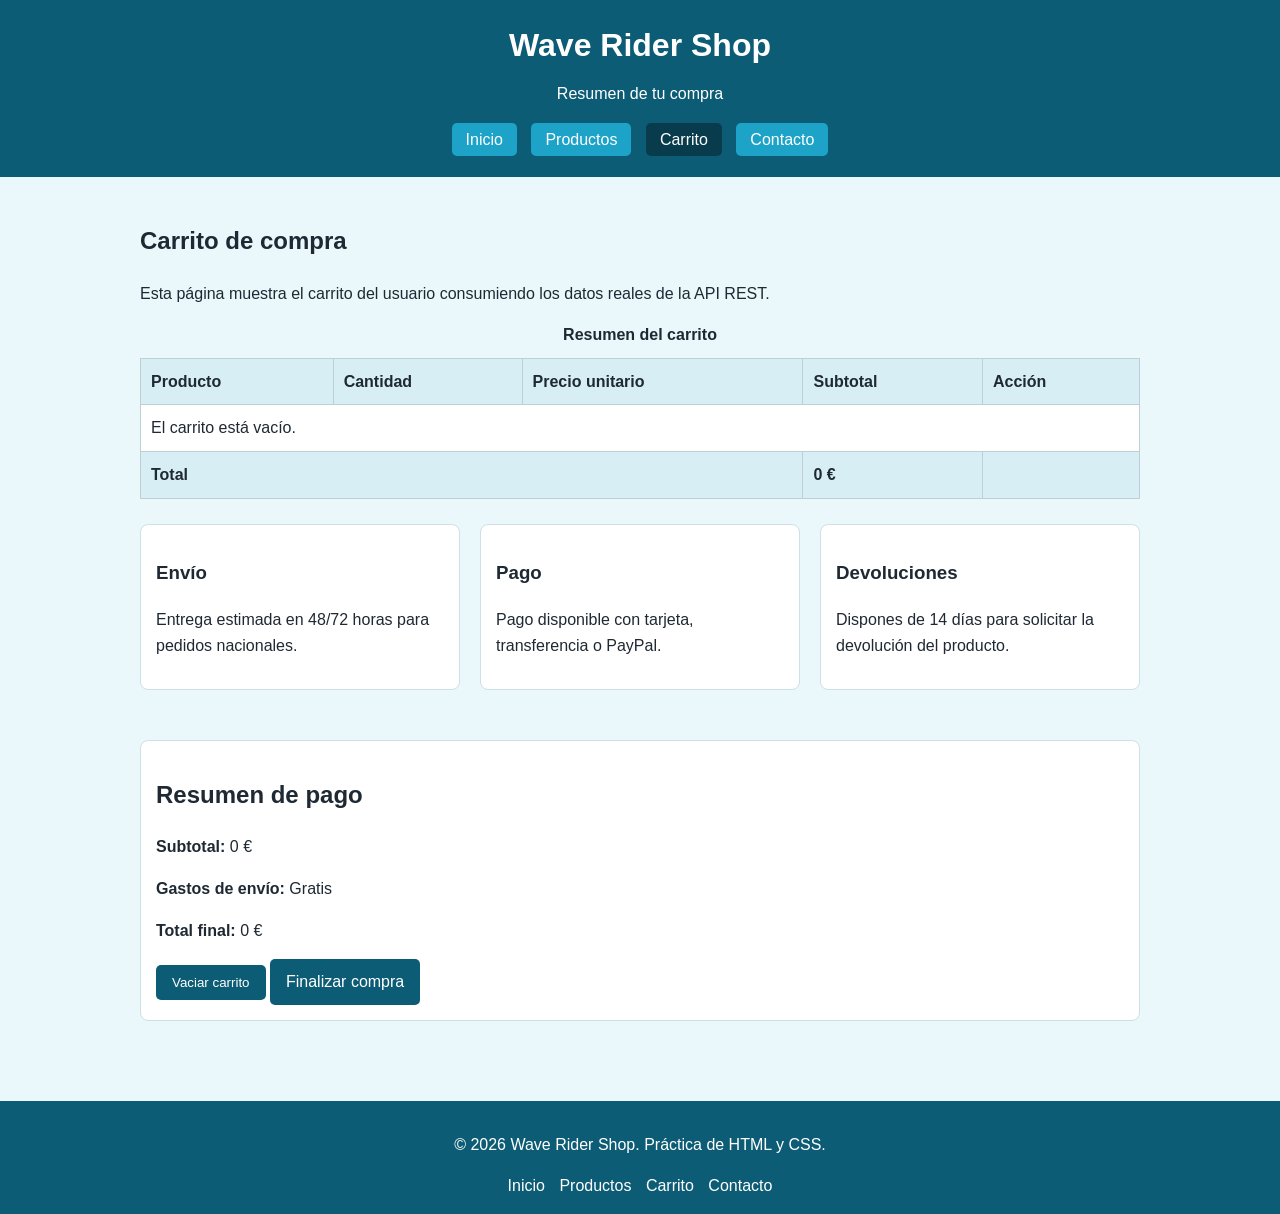
<file: carrito.html>
<!DOCTYPE html>
<html lang="es">
<head>
  <meta charset="UTF-8">
  <meta name="viewport" content="width=device-width, initial-scale=1.0">
  <meta name="description" content="Carrito de compra de la tienda de surf.">
  <meta name="author" content="Álvaro">
  <title>Wave Rider Shop | Carrito</title>
  <link rel="icon" href="Icono.jpeg" type="image/jpeg">
  <link rel="stylesheet" href="styles.css">
</head>
<body>
<header class="site-header">
  <div class="container">
    <h1>Wave Rider Shop</h1>
    <p class="subtitle">Resumen de tu compra</p>

    <nav aria-label="Menú principal">
      <ul class="nav-list">
        <li><a href="index.html">Inicio</a></li>
        <li><a href="productos.html">Productos</a></li>
        <li><a href="carrito.html" class="active">Carrito</a></li>
        <li><a href="contacto.html">Contacto</a></li>
      </ul>
    </nav>
  </div>
</header>

<main class="container section">
  <section>
    <h2>Carrito de compra</h2>
    <p>
      Esta página muestra el carrito del usuario consumiendo los datos reales de la API REST.
    </p>

    <div class="table-wrapper">
      <table>
        <caption>Resumen del carrito</caption>
        <thead>
        <tr>
          <th>Producto</th>
          <th>Cantidad</th>
          <th>Precio unitario</th>
          <th>Subtotal</th>
          <th>Acción</th>
        </tr>
        </thead>

        <tbody id="carrito-body">
        </tbody>

        <tfoot>
        <tr>
          <th colspan="3">Total</th>
          <th id="total-tabla">0 €</th>
          <th></th>
        </tr>
        </tfoot>
      </table>
    </div>
  </section>

  <section class="section">
    <div class="cards-grid">
      <article class="card">
        <h3>Envío</h3>
        <p>Entrega estimada en 48/72 horas para pedidos nacionales.</p>
      </article>

      <article class="card">
        <h3>Pago</h3>
        <p>Pago disponible con tarjeta, transferencia o PayPal.</p>
      </article>

      <article class="card">
        <h3>Devoluciones</h3>
        <p>Dispones de 14 días para solicitar la devolución del producto.</p>
      </article>
    </div>
  </section>

  <section class="section">
    <article class="card">
      <h2>Resumen de pago</h2>
      <p><strong>Subtotal:</strong> <span id="subtotal-resumen">0 €</span></p>
      <p><strong>Gastos de envío:</strong> Gratis</p>
      <p><strong>Total final:</strong> <span id="total-resumen">0 €</span></p>

      <button class="btn" onclick="borrarCarrito()">Vaciar carrito</button>
      <a class="btn" href="contacto.html">Finalizar compra</a>
    </article>
  </section>
</main>

<footer class="site-footer">
  <div class="container footer-grid">
    <div>
      <p>&copy; 2026 Wave Rider Shop. Práctica de HTML y CSS.</p>
    </div>

    <div class="footer-links">
      <a href="index.html">Inicio</a>
      <a href="productos.html">Productos</a>
      <a href="carrito.html">Carrito</a>
      <a href="contacto.html">Contacto</a>
    </div>
  </div>
</footer>

<script src="script.js"></script>
</body>
</html>
</file>
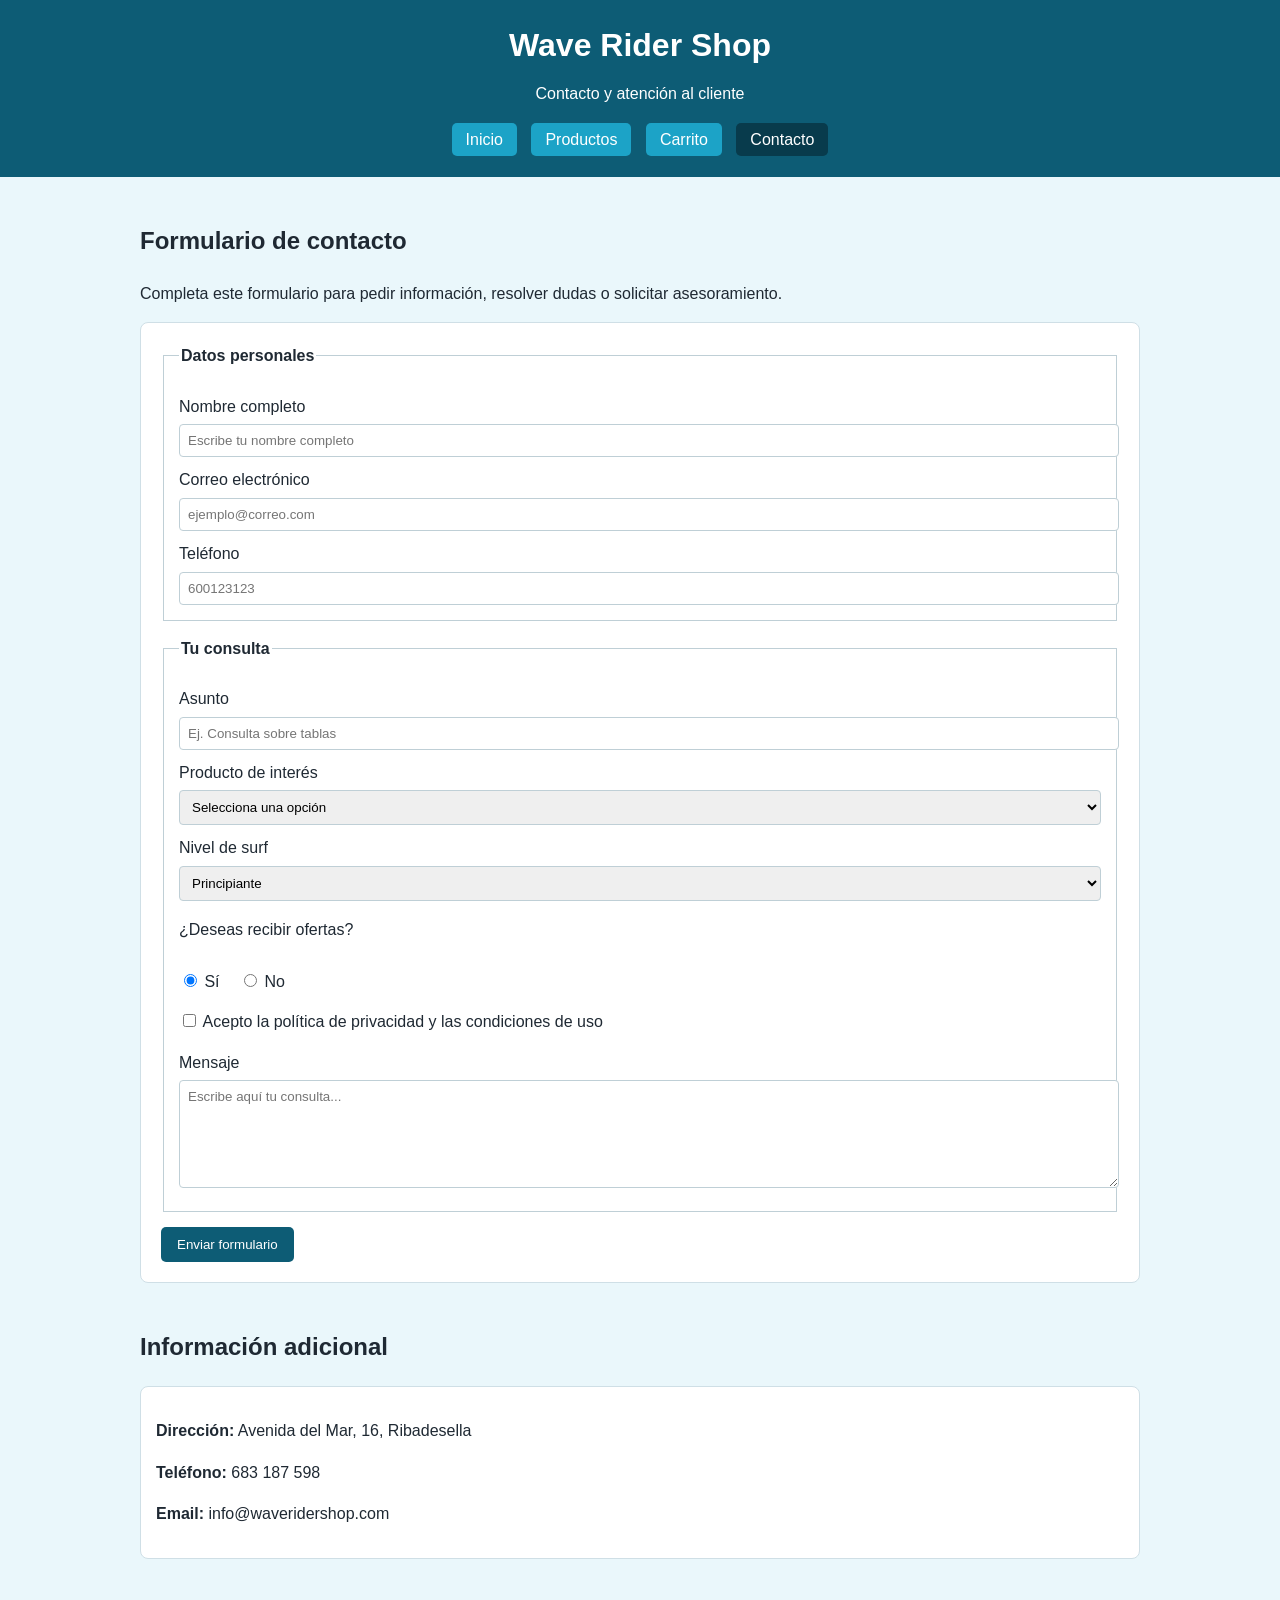
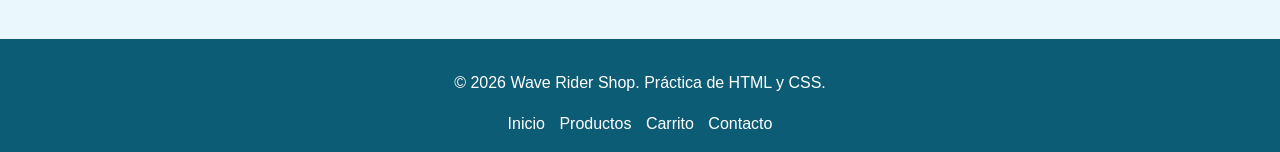
<file: contacto.html>
<!DOCTYPE html>
<html lang="es">
<head>
  <meta charset="UTF-8">
  <meta name="viewport" content="width=device-width, initial-scale=1.0">
  <meta name="description" content="Formulario de contacto de Wave Rider Shop.">
  <meta name="author" content="Álvaro">
  <title>Wave Rider Shop | Contacto</title>
  <link rel="icon" href="Icono.jpeg" type="image/jpeg">
  <link rel="stylesheet" href="styles.css">
</head>
<body>
<header class="site-header">
  <div class="container">
    <h1>Wave Rider Shop</h1>
    <p class="subtitle">Contacto y atención al cliente</p>

    <nav aria-label="Menú principal">
      <ul class="nav-list">
        <li><a href="index.html">Inicio</a></li>
        <li><a href="productos.html">Productos</a></li>
        <li><a href="carrito.html">Carrito</a></li>
        <li><a href="contacto.html" class="active">Contacto</a></li>
      </ul>
    </nav>
  </div>
</header>

<main class="container section">
  <section>
    <h2>Formulario de contacto</h2>
    <p>
      Completa este formulario para pedir información, resolver dudas o solicitar asesoramiento.
    </p>

    <form class="contact-form" action="#" method="post">
      <fieldset>
        <legend>Datos personales</legend>

        <label for="nombre">Nombre completo</label>
        <input type="text" id="nombre" name="nombre" placeholder="Escribe tu nombre completo" maxlength="60" required>

        <label for="email">Correo electrónico</label>
        <input type="email" id="email" name="email" placeholder="ejemplo@correo.com" required>

        <label for="telefono">Teléfono</label>
        <input type="tel" id="telefono" name="telefono" placeholder="600123123" maxlength="15">
      </fieldset>

      <fieldset>
        <legend>Tu consulta</legend>

        <label for="asunto">Asunto</label>
        <input type="text" id="asunto" name="asunto" placeholder="Ej. Consulta sobre tablas" maxlength="60" required>

        <label for="producto">Producto de interés</label>
        <select id="producto" name="producto">
          <option value="">Selecciona una opción</option>
          <option value="tabla">Tabla de surf</option>
          <option value="neopreno">Neopreno</option>
          <option value="accesorios">Accesorios</option>
        </select>

        <label for="nivel">Nivel de surf</label>
        <select id="nivel" name="nivel">
          <option value="principiante">Principiante</option>
          <option value="intermedio">Intermedio</option>
          <option value="avanzado">Avanzado</option>
        </select>

        <p class="radio-title">¿Deseas recibir ofertas?</p>
        <div class="inline-options">
          <label><input type="radio" name="ofertas" value="si" checked> Sí</label>
          <label><input type="radio" name="ofertas" value="no"> No</label>
        </div>

        <label class="checkbox-label">
          <input type="checkbox" name="condiciones" required>
          Acepto la política de privacidad y las condiciones de uso
        </label>

        <label for="mensaje">Mensaje</label>
        <textarea id="mensaje" name="mensaje" rows="6" maxlength="500" placeholder="Escribe aquí tu consulta..." required></textarea>
      </fieldset>

      <button type="submit" class="btn">Enviar formulario</button>
    </form>
  </section>

  <section class="section">
    <h2>Información adicional</h2>
    <article class="card">
      <p><strong>Dirección:</strong> Avenida del Mar, 16, Ribadesella</p>
      <p><strong>Teléfono:</strong> 683 187 598</p>
      <p><strong>Email:</strong> info@waveridershop.com</p>
    </article>
  </section>
</main>

<footer class="site-footer">
  <div class="container footer-grid">
    <div>
      <p>&copy; 2026 Wave Rider Shop. Práctica de HTML y CSS.</p>
    </div>

    <div class="footer-links">
      <a href="index.html">Inicio</a>
      <a href="productos.html">Productos</a>
      <a href="carrito.html">Carrito</a>
      <a href="contacto.html">Contacto</a>
    </div>
  </div>
</footer>

<script src="script.js"></script>

</body>
</html>
</file>
<file: styles.css>
body {
  margin: 0;
  font-family: Arial, sans-serif;
  background-color: #eaf7fb;
  color: #1f2933;
  line-height: 1.6;
}

.container {
  width: 90%;
  max-width: 1000px;
  margin: 0 auto;
}

.site-header {
  background-color: #0d5c75;
  color: white;
  padding: 20px 0;
  text-align: center;
}

.site-header h1 {
  margin: 0;
}

.subtitle {
  margin: 10px 0 15px 0;
}

.nav-list {
  list-style: none;
  padding: 0;
  margin: 0;
}

.nav-list li {
  display: inline-block;
  margin: 5px;
}

.nav-list a {
  text-decoration: none;
  color: white;
  background-color: #1ca3c7;
  padding: 8px 14px;
  border-radius: 5px;
}

.nav-list a:hover,
.nav-list a.active {
  background-color: #083b4c;
}

.section {
  padding: 25px 0;
}

.hero {
  padding: 30px 0;
}

.hero img,
.product-card img {
  width: 100%;
  max-width: 100%;
  border-radius: 8px;
}

.cards-grid {
  display: flex;
  gap: 20px;
  flex-wrap: wrap;
}

.card {
  background-color: white;
  border: 1px solid #cfdfe6;
  border-radius: 8px;
  padding: 15px;
  flex: 1;
  min-width: 250px;
}

.price {
  font-weight: bold;
  color: #0d5c75;
}

.btn {
  display: inline-block;
  text-decoration: none;
  background-color: #0d5c75;
  color: white;
  padding: 10px 16px;
  border-radius: 5px;
  border: none;
  cursor: pointer;
}

.btn:hover {
  background-color: #083b4c;
}

.table-wrapper {
  overflow-x: auto;
}

table {
  width: 100%;
  border-collapse: collapse;
  background-color: white;
}

caption {
  font-weight: bold;
  margin-bottom: 10px;
}

th,
td {
  border: 1px solid #bfcfd6;
  padding: 10px;
  text-align: left;
}

th {
  background-color: #d8eef5;
}

.video-wrapper {
  max-width: 700px;
  margin: 15px auto 0 auto;
}

.video-wrapper iframe {
  width: 100%;
  height: 400px;
  border: none;
}

.feature-list {
  padding-left: 20px;
}

.contact-form {
  background-color: white;
  border: 1px solid #cfdfe6;
  border-radius: 8px;
  padding: 20px;
}

fieldset {
  margin-bottom: 15px;
  border: 1px solid #bfcfd6;
  padding: 15px;
}

legend {
  font-weight: bold;
}

label {
  display: block;
  margin-top: 10px;
  margin-bottom: 5px;
}

input,
select,
textarea {
  width: 100%;
  padding: 8px;
  border: 1px solid #bfcfd6;
  border-radius: 4px;
  font-family: Arial, sans-serif;
}

.inline-options label,
.checkbox-label {
  display: inline-block;
  margin-right: 15px;
  font-weight: normal;
}

.inline-options input,
.checkbox-label input {
  width: auto;
}

.site-footer {
  background-color: #0d5c75;
  color: white;
  text-align: center;
  padding: 15px 0;
  margin-top: 30px;
}

.site-footer a {
  color: white;
  text-decoration: none;
  margin: 0 5px;
}

.site-footer a:hover {
  text-decoration: underline;
}

@media (max-width: 768px) {
  .cards-grid {
    flex-direction: column;
  }

  .nav-list li {
    display: block;
    margin: 8px 0;
  }

  .video-wrapper iframe {
    height: 250px;
  }
}
</file>
